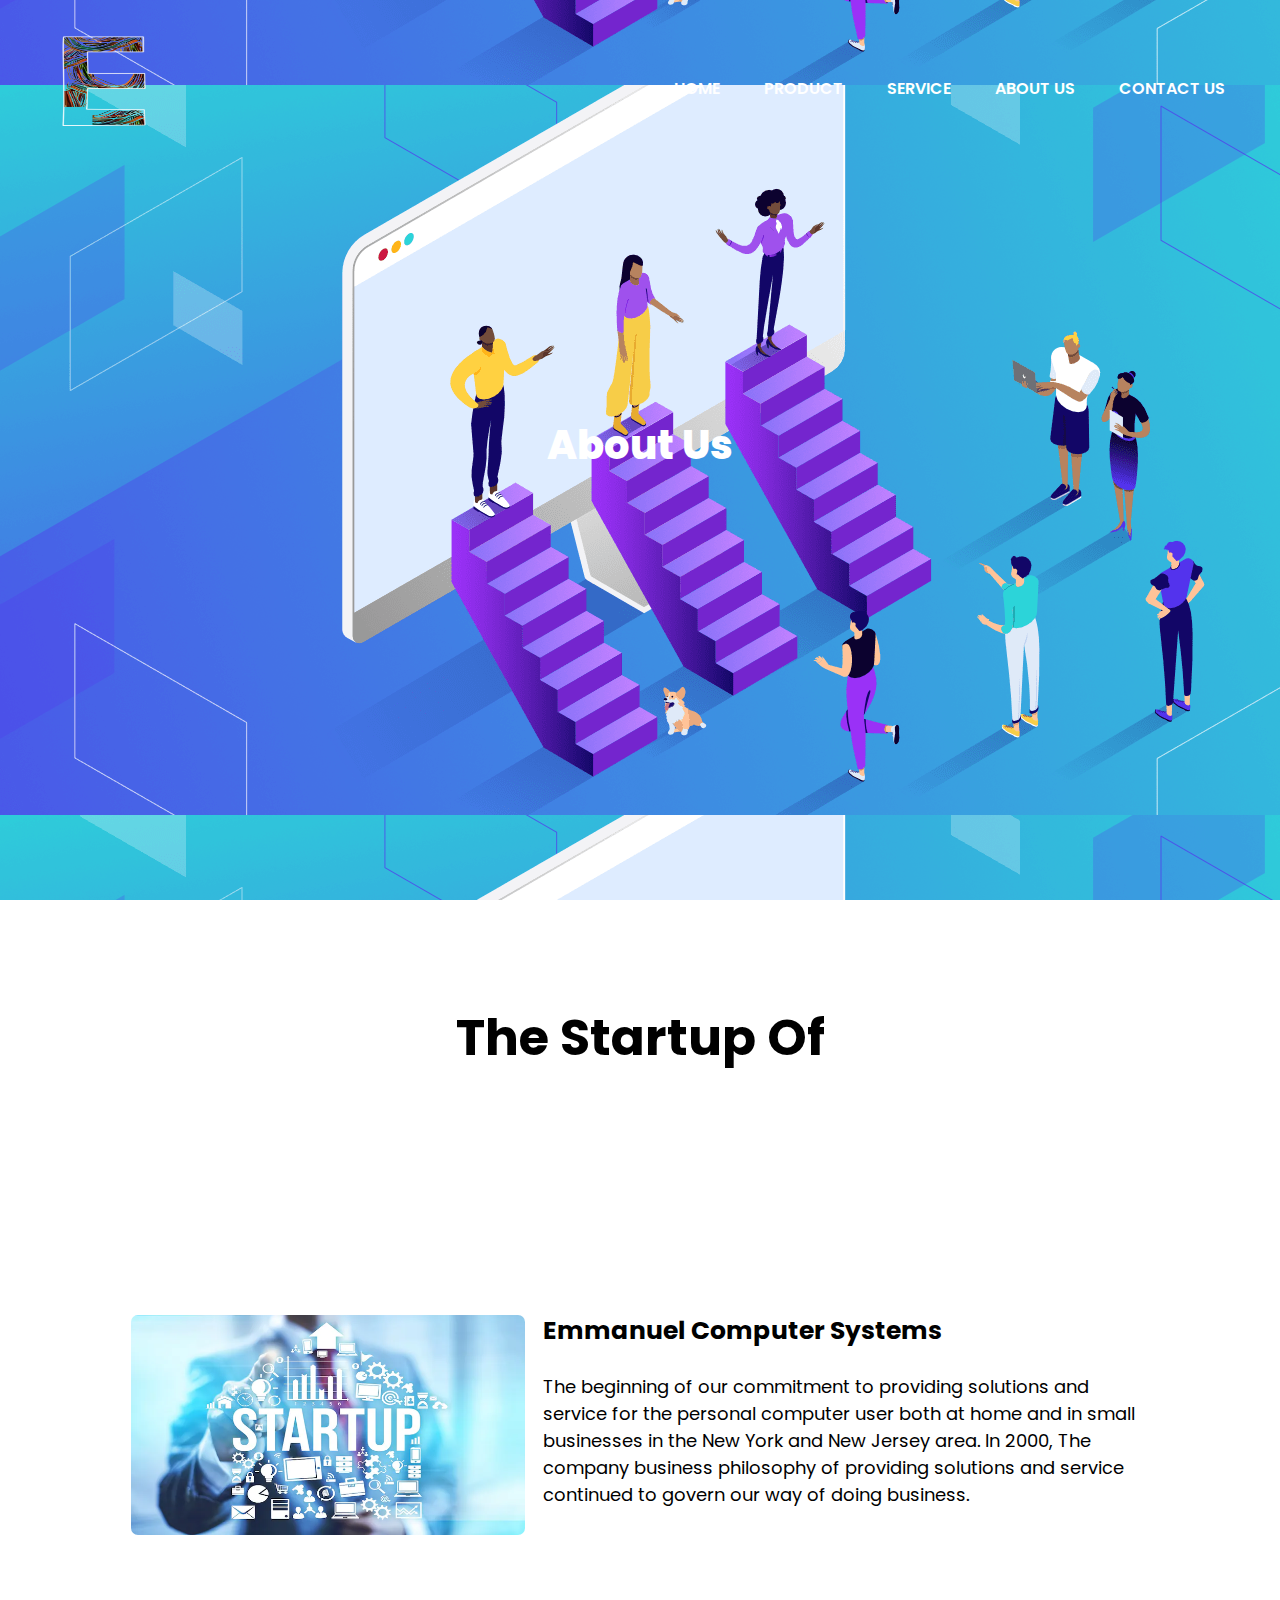
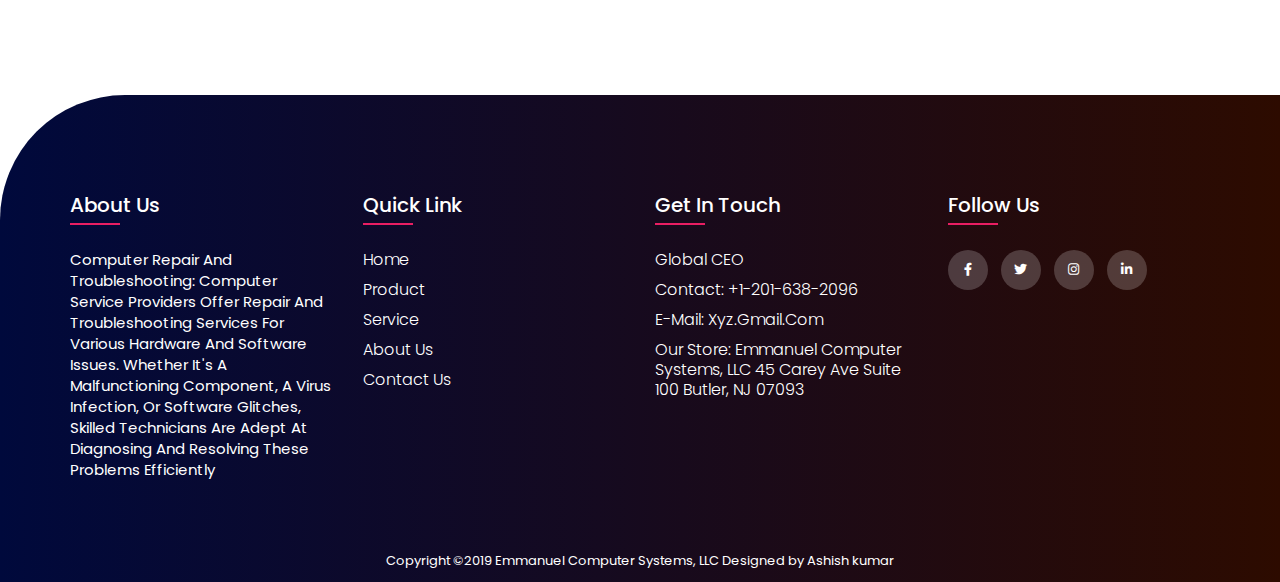
<file: About.html>
<!DOCTYPE html>
<html lang="en">
<head>
    <meta charset="UTF-8">
    <title>Emmanuel Pc</title>
    <link rel="stylesheet" href="About.css">
    <link rel="stylesheet" href="css/style.css">
    <link rel="preconnect" href="https://fonts.googleapis.com">
<link rel="preconnect" href="https://fonts.gstatic.com" crossorigin>
<link rel="stylesheet" type="text/css" href="https://cdnjs.cloudflare.com/ajax/libs/font-awesome/5.15.1/css/all.min.css">
<link href="https://fonts.googleapis.com/css2?family=Kanit:wght@200;600&display=swap" rel="stylesheet">
<link rel="stylesheet" href="https://cdnjs.cloudflare.com/ajax/libs/font-awesome/6.4.0/css/all.min.css" integrity="sha512-iecdLmaskl7CVkqkXNQ/ZH/XLlvWZOJyj7Yy7tcenmpD1ypASozpmT/E0iPtmFIB46ZmdtAc9eNBvH0H/ZpiBw==" crossorigin="anonymous" referrerpolicy="no-referrer" />
</head>
<body>
  <div class="banner">
   <div class="con2">
       <div class="navbar">
       <div class="logo">
           <img src="img/logo%20copy.png">  
       </div>
       <nav>
           <ul>
               <li><a href="index.html">HOME</a></li>
               <li><a href="product.html">PRODUCT</a></li>
               <li><a href="service.html">SERVICE</a></li>
               <li><a href="About.html">ABOUT US</a></li>
               <li><a href="contact.html">CONTACT US</a></li>
           </ul>
       </nav>
   </div>
   </div>
   </div>  
   <div class="content">
       <h1>About Us</h1>
       <div>
           
       </div>
   </div>
    
<!------------------ about us ---------------->
 <div class="titel">
     <h3>The Startup Of</h3>
 </div>
 <body1>
  <div class="wallpaper">
   <img src="img/add.jpg" class="png">
    <div class="textbox">
        <h5>Emmanuel Computer Systems</h5>
        <br>
        <p3>The beginning of our commitment to providing solutions and service for the personal computer user both at home and in small businesses in the New York and New Jersey area. In 2000, The company business philosophy of providing solutions and service continued to govern our way of doing business. </p3>
    </div>
</div>
</body1> 
<!---------------------- footer ---------------------->
 <footer class="footer">
  	 <div class="container">
  	 	<div class="row1">
  	 		<div class="footer-col">
  	 			<h4>About Us</h4>
  	 			<p4>Computer Repair and Troubleshooting: Computer service providers offer repair and troubleshooting services for various hardware and software issues. Whether it's a malfunctioning component, a virus infection, or software glitches, skilled technicians are adept at diagnosing and resolving these problems efficiently</p4>
  	 		</div>
  	 		<div class="footer-col">
  	 			<h4>Quick Link</h4>
  	 			<ul>
  	 				<li><a href="index.html">Home</a></li>
  	 				<li><a href="02143.html">Product</a></li>
                    <li><a href="#">Service</a></li>
                    <li><a href="#">About Us</a></li>
  	 				<li><a href="#">Contact Us</a></li>
  	 			</ul>
  	 		</div>
  	 		<div class="footer-col">
  	 			<h4>Get in Touch</h4>
  	 			<ul>
  	 				<li><a href="#">Global CEO</a></li>
  	 				<li><a href="#">Contact: +1-201-638-2096</a></li>
  	 				<li><a href="#">E-mail: xyz.gmail.com</a></li>
  	 				<li><a href="#">Our Store: Emmanuel Computer Systems, LLC 45 Carey Ave suite 100 Butler, NJ 07093</a></li>
  	 			</ul>
  	 		</div>
  	 		<div class="footer-col">
  	 			<h4>follow us</h4>
  	 			<div class="social-links">
  	 				<a href="#"><i class="fab fa-facebook-f"></i></a>
  	 				<a href="#"><i class="fab fa-twitter"></i></a>
  	 				<a href="#"><i class="fab fa-instagram"></i></a>
  	 				<a href="#"><i class="fab fa-linkedin-in"></i></a>
  	 			</div>
  	 		</div>
  	 	</div>
  	 </div>
  	  <br>
        <br>
        <br>
  	   <div class="footerbottom">
        <p2> Copyright &copy;2019 Emmanuel Computer Systems, LLC   Designed by <span class="designer">Ashish kumar</span></p2>
</div>
  </footer>
</body>
</html>
</file>
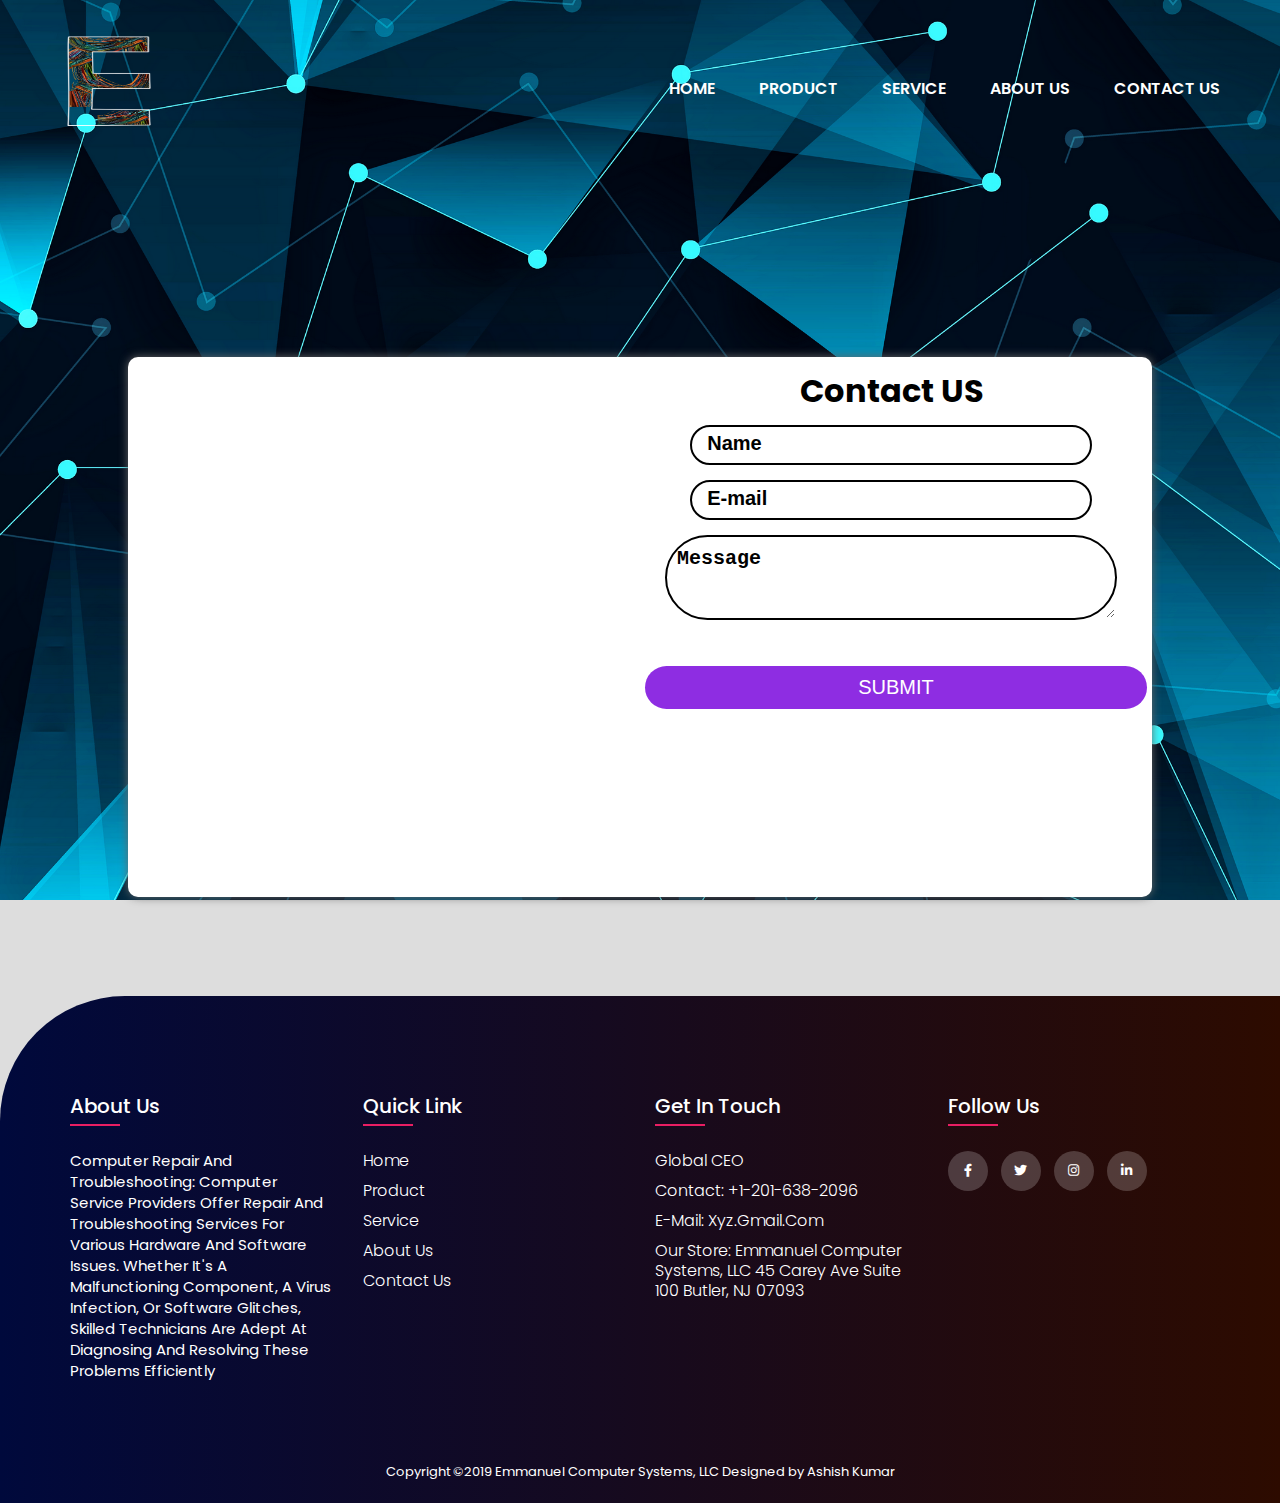
<file: contact.html>
<!DOCTYPE html>
<html lang="en">
<head>
    <meta charset="UTF-8">
    <title>Emmanuel Pc</title>
    <link rel="stylesheet" href="contact.css">
    <link rel="stylesheet" href="css/style.css">
    <link rel="preconnect" href="https://fonts.googleapis.com">
<link rel="preconnect" href="https://fonts.gstatic.com" crossorigin>
<link rel="stylesheet" type="text/css" href="https://cdnjs.cloudflare.com/ajax/libs/font-awesome/5.15.1/css/all.min.css">
<link href="https://fonts.googleapis.com/css2?family=Kanit:wght@200;600&display=swap" rel="stylesheet">
<link rel="stylesheet" href="https://cdnjs.cloudflare.com/ajax/libs/font-awesome/6.4.0/css/all.min.css" integrity="sha512-iecdLmaskl7CVkqkXNQ/ZH/XLlvWZOJyj7Yy7tcenmpD1ypASozpmT/E0iPtmFIB46ZmdtAc9eNBvH0H/ZpiBw==" crossorigin="anonymous" referrerpolicy="no-referrer" />
</head>
<body>
  <div class="banner">
   <div class="con2">
       <div class="navbar">
       <div class="logo">
           <img src="img/logo%20copy.png">  
       </div>
       <nav>
           <ul>
               <li><a href="index.html">HOME</a></li>
               <li><a href="product.html">PRODUCT</a></li>
               <li><a href="service.html">SERVICE</a></li>
               <li><a href="About.html">About Us</a></li>
               <li><a href="contact.html">CONTACT US</a></li>
           </ul>
       </nav>
   </div>
   </div>
      <div class="bander">
    <div class="content-in">
      <div class="contact-map"><iframe src="https://www.google.com/maps/embed?pb=!1m18!1m12!1m3!1d192716.62573030364!2d-74.47714868359381!3d40.99905510000002!2m3!1f0!2f0!3f0!3m2!1i1024!2i768!4f13.1!3m3!1m2!1s0x89c304ca5cb00001%3A0x191deebb9aa96845!2sEmmanuel%20Computer%20Systems!5e0!3m2!1sen!2sin!4v1691400256769!5m2!1sen!2sin" width="100%" height="100%" style="border:0;" allowfullscreen="" loading="lazy" referrerpolicy="no-referrer-when-downgrade"></iframe></div>
      <div class="contact-from">
        <h1>Contact US</h1>
         <form>
             <input type="text" placeholder="Name" class="contact-from-txt">
             <br>
             <input type="text" placeholder="E-mail" class="contact-from-txt">
             <br>
             <textarea placeholder="Message" class="contact-from-textarea"></textarea>
             <br>
             <br>
             <button type="Product">Submit</button>
         </form>
      </div>
       </div>
       </div>
   </div>
   <!---------------------- footer ---------------------->
   <br>
   <br>
   <br>
   <br>
 <footer class="footer">
  	 <div class="container">
  	 	<div class="row1">
  	 		<div class="footer-col">
  	 			<h4>About Us</h4>
  	 			<p4>Computer Repair and Troubleshooting: Computer service providers offer repair and troubleshooting services for various hardware and software issues. Whether it's a malfunctioning component, a virus infection, or software glitches, skilled technicians are adept at diagnosing and resolving these problems efficiently</p4>
  	 		</div>
  	 		<div class="footer-col">
  	 			<h4>Quick Link</h4>
  	 			<ul>
  	 				<li><a href="index.html">Home</a></li>
  	 				<li><a href="product.html">Product</a></li>
  	 				<li><a href="service.html">Service</a></li>
  	 				<li><a href="About.html">About Us</a></li>
  	 				<li><a href="contact.html">Contact Us</a></li>
  	 			</ul>
  	 		</div>
  	 		<div class="footer-col">
  	 			<h4>Get in Touch</h4>
  	 			<ul>
  	 				<li><a href="#">Global CEO</a></li>
  	 				<li><a href="#">Contact: +1-201-638-2096</a></li>
  	 				<li><a href="#">E-mail: xyz.gmail.com</a></li>
  	 				<li><a href="#">Our Store: Emmanuel Computer Systems, LLC 45 Carey Ave suite 100 Butler, NJ 07093</a></li>
  	 			</ul>
  	 		</div>
  	 		<div class="footer-col">
  	 			<h4>follow us</h4>
  	 			<div class="social-links">
  	 				<a href="#"><i class="fab fa-facebook-f"></i></a>
  	 				<a href="#"><i class="fab fa-twitter"></i></a>
  	 				<a href="#"><i class="fab fa-instagram"></i></a>
  	 				<a href="#"><i class="fab fa-linkedin-in"></i></a>
  	 			</div>
  	 		</div>
  	 	</div>
  	 </div>
  	  <br>
        <br>
        <br>
  	   <div class="footerbottom">
        <p2> Copyright &copy;2019 Emmanuel Computer Systems, LLC   Designed by <span class="designer">Ashish Kumar</span></p2>
</div>
  </footer>

</body>
</html>
</file>
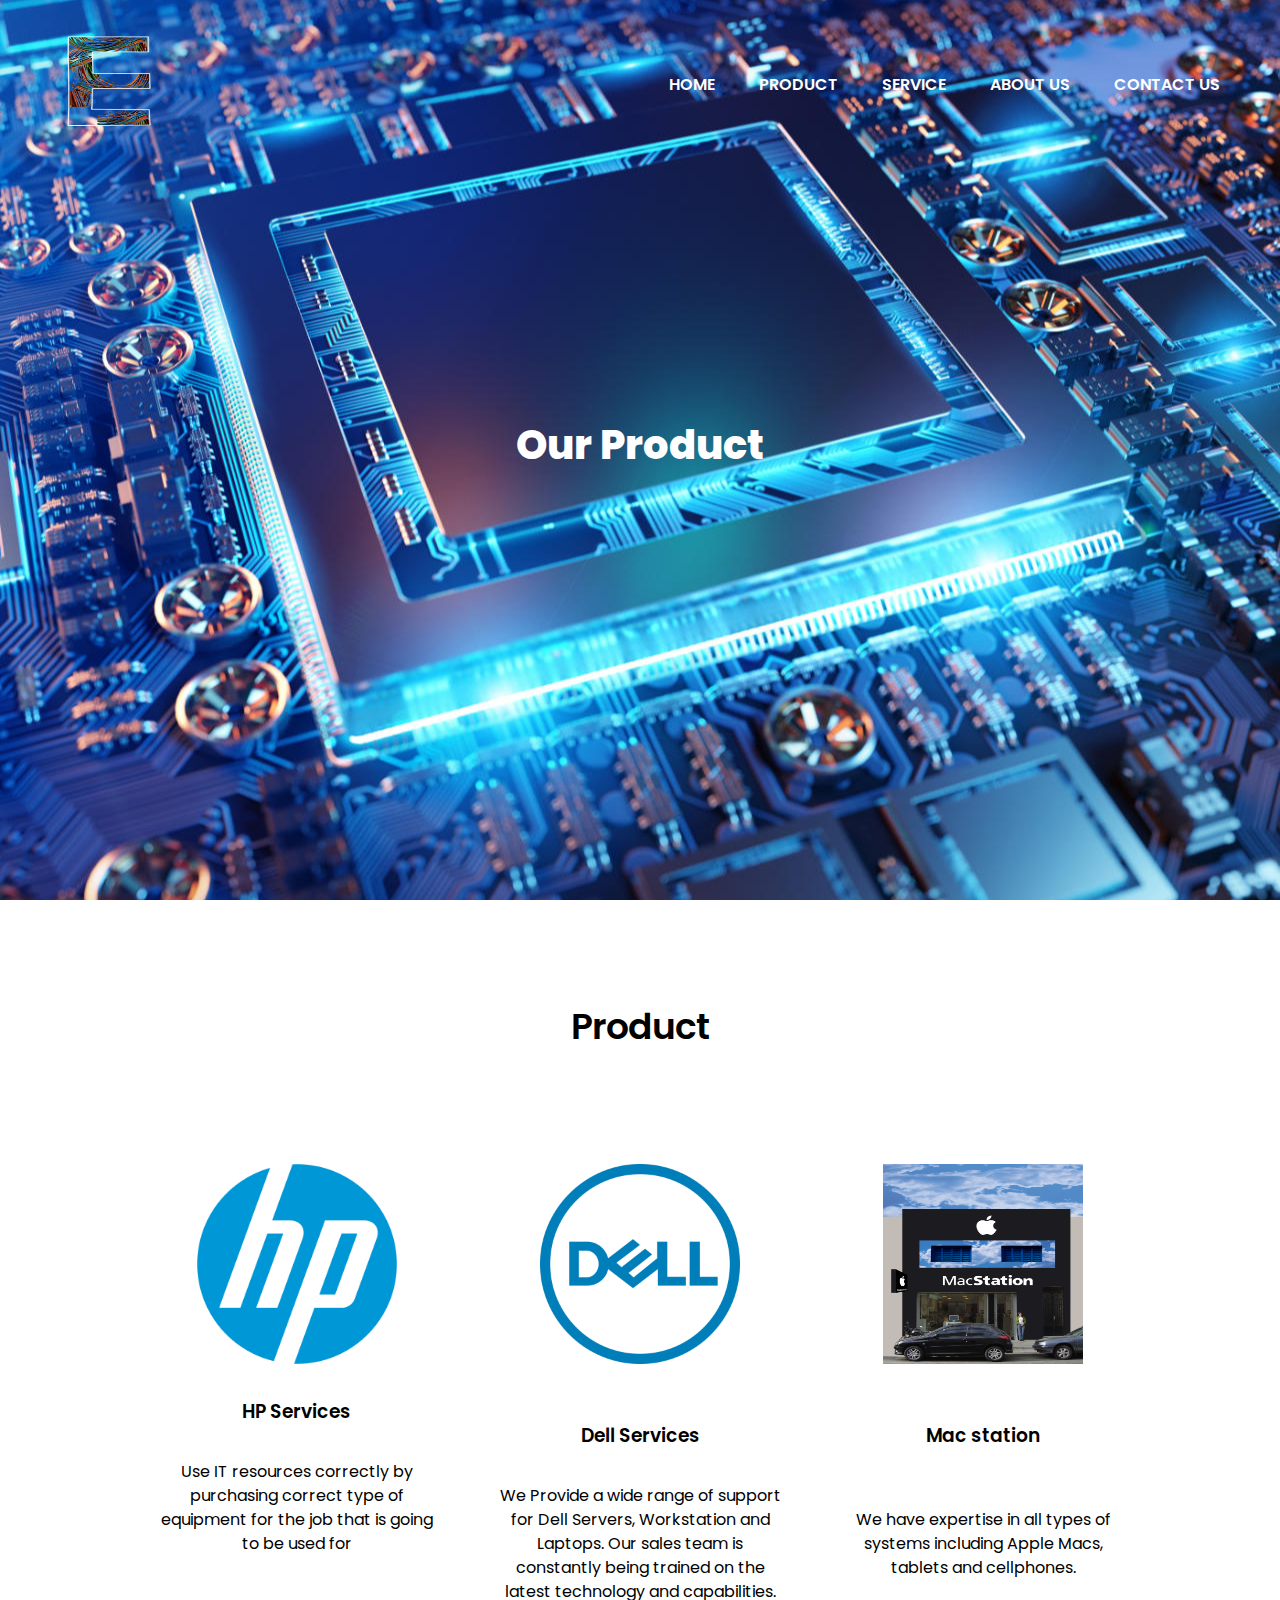
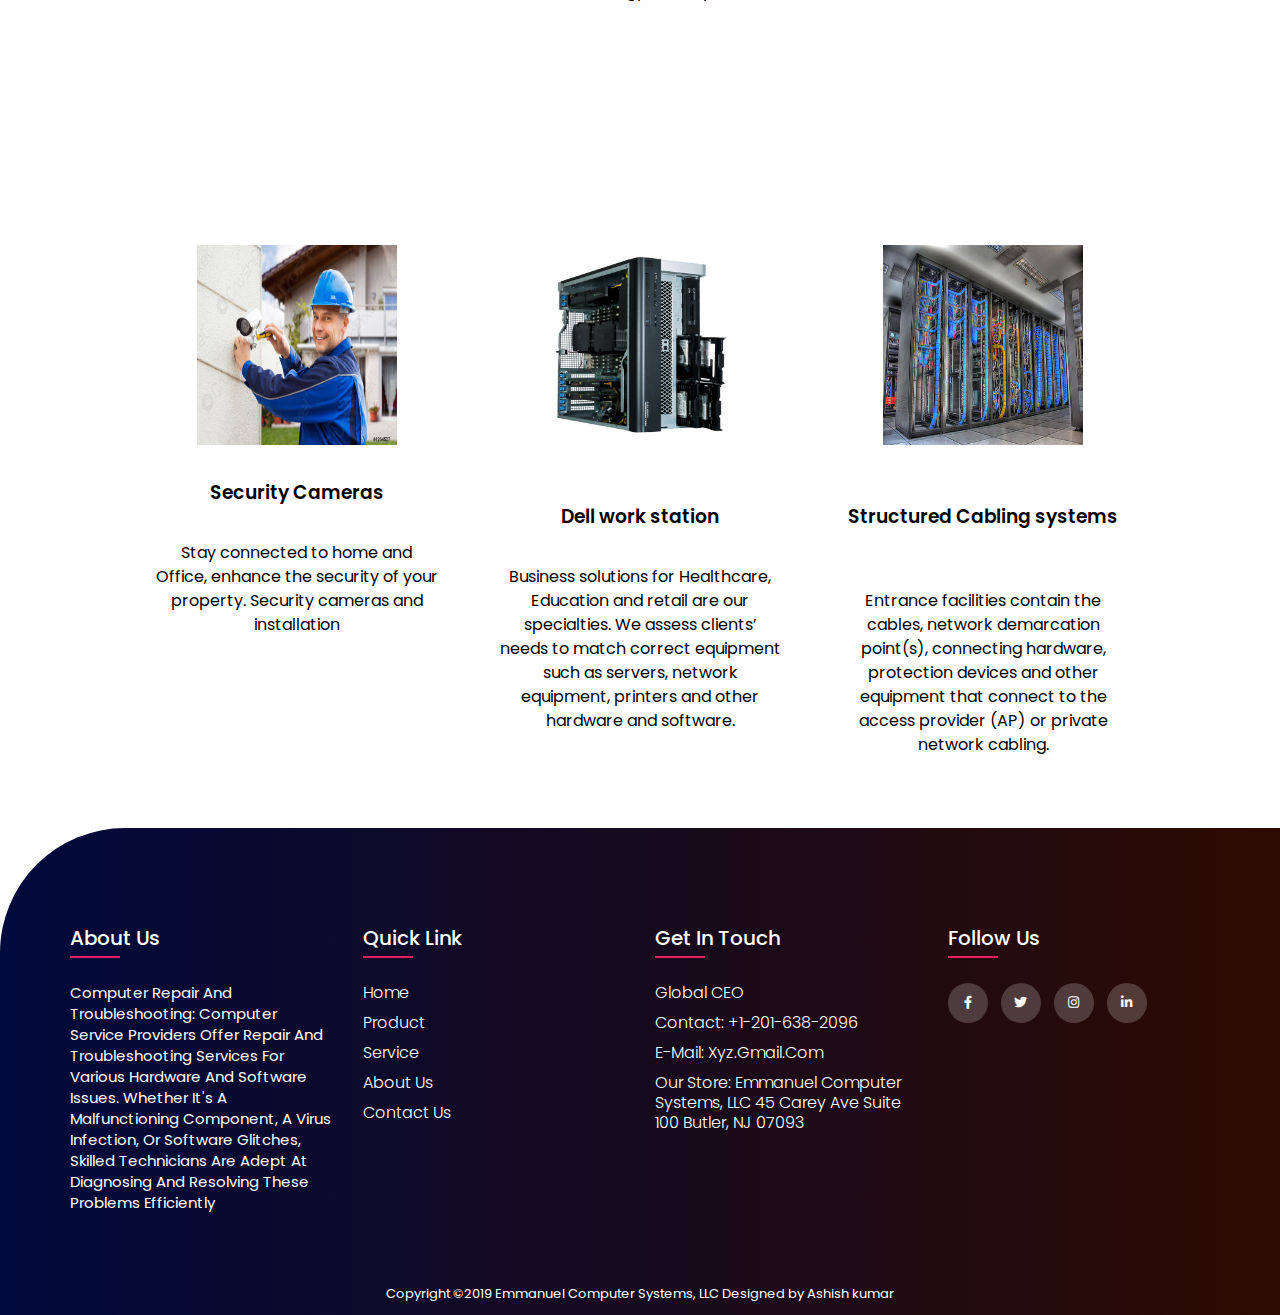
<file: product.html>
<!DOCTYPE html>
<html lang="en">
<head>
    <meta charset="UTF-8">
    <title>Emmanuel Pc</title>
    <link rel="stylesheet" href="product.css">
    <link rel="stylesheet" href="css/style.css">
    <link rel="preconnect" href="https://fonts.googleapis.com">
<link rel="preconnect" href="https://fonts.gstatic.com" crossorigin>
<link rel="stylesheet" type="text/css" href="https://cdnjs.cloudflare.com/ajax/libs/font-awesome/5.15.1/css/all.min.css">
<link href="https://fonts.googleapis.com/css2?family=Kanit:wght@200;600&display=swap" rel="stylesheet">
<link rel="stylesheet" href="https://cdnjs.cloudflare.com/ajax/libs/font-awesome/6.4.0/css/all.min.css" integrity="sha512-iecdLmaskl7CVkqkXNQ/ZH/XLlvWZOJyj7Yy7tcenmpD1ypASozpmT/E0iPtmFIB46ZmdtAc9eNBvH0H/ZpiBw==" crossorigin="anonymous" referrerpolicy="no-referrer" />
</head>
<body>
  <div class="banner">
   <div class="con2">
       <div class="navbar">
       <div class="logo">
           <img src="img/logo%20copy.png">  
       </div>
       <nav>
           <ul>
               <li><a href="index.html">HOME</a></li>
               <li><a href="product.html">PRODUCT</a></li>
               <li><a href="service.html">SERVICE</a></li>
               <li><a href="About.html">About Us</a></li>
               <li><a href="contact.html">CONTACT US</a></li>
           </ul>
       </nav>
   </div>
   </div>
   </div>  
   <div class="content">
       <h1>Our Product</h1>
       <div>
           
       </div>
   </div>
<!---------------------- product --------------------->
<section class="Games">
   <h1>Product</h1>
   <br>
      <div class="row">
       <div class="Games-col">
          <img src="img/asd.png" alt="">
          <br>
           <h3>HP Services</h3>
           <br>
           <p3>Use IT resources correctly by purchasing correct type of equipment for the job that is going to be used for</p3>
       </div>
       
       <div class="Games-col">
           <img src="img/fdfdf.png" alt="">
           <br>
           <br>
            <h3>Dell Services</h3>
            <br>
           <p3>We Provide a wide range of support for Dell Servers, Workstation and Laptops.  Our sales team is constantly being trained on the latest technology and capabilities.</p3>
       </div>
       
       <div class="Games-col">
           <img src="img/Mac%20ststion.png" alt="">
           <br>
           <br>
           <h3>Mac station</h3>
           <br>
           <br>
           <p3>We have expertise in all types of systems including Apple Macs, tablets and cellphones.</p3>
       </div>
       
   </div>
   
<!--------------- sec ------------->
 </section>
 <section class="se">
   <h1></h1>
   <br>
      <div class="haui">
       <div class="Games-col">
          <img src="img/cctv%20camera.jpg" alt="">
          <br>
           <h3>Security Cameras</h3>
           <br>
           <p3>Stay connected to home and Office, enhance the security of your property. Security cameras and installation</p3>
       </div>
       
       <div class="Games-col">
           <img src="img/dell%20work%20station.png" alt="">
           <br>
           <br>
            <h3>Dell work station</h3>
            <br>
           <p3>Business solutions for Healthcare, Education and retail are our specialties.  We assess clients’ needs to match correct equipment such as servers, network equipment, printers and other hardware and software.</p3>
       </div>
       
       <div class="Games-col">
           <img src="img/54.jpg" alt="">
           <br>
           <br>
           <h3>Structured Cabling systems</h3>
           <br>
           <br>
           <p3>Entrance facilities contain the cables, network demarcation point(s), connecting hardware, protection devices and other equipment that connect to the access provider (AP) or private network cabling.</p3>
       </div>
       
   </div>
   
 </section>
<!---------------------- footer ---------------------->
 <footer class="footer">
  	 <div class="container">
  	 	<div class="row1">
  	 		<div class="footer-col">
  	 			<h4>About Us</h4>
  	 			<p4>Computer Repair and Troubleshooting: Computer service providers offer repair and troubleshooting services for various hardware and software issues. Whether it's a malfunctioning component, a virus infection, or software glitches, skilled technicians are adept at diagnosing and resolving these problems efficiently</p4>
  	 		</div>
  	 		<div class="footer-col">
  	 			<h4>Quick Link</h4>
  	 			<ul>
  	 				<li><a href="index.html">Home</a></li>
  	 				<li><a href="product.html">Product</a></li>
  	 				<li><a href="service.html">Service</a></li>
  	 				<li><a href="About.html">About Us</a></li>
  	 				<li><a href="contact.html">Contact Us</a></li>
  	 			</ul>
  	 		</div>
  	 		<div class="footer-col">
  	 			<h4>Get in Touch</h4>
  	 			<ul>
  	 				<li><a href="#">Global CEO</a></li>
  	 				<li><a href="#">Contact: +1-201-638-2096</a></li>
  	 				<li><a href="#">E-mail: xyz.gmail.com</a></li>
  	 				<li><a href="#">Our Store: Emmanuel Computer Systems, LLC 45 Carey Ave suite 100 Butler, NJ 07093</a></li>
  	 			</ul>
  	 		</div>
  	 		<div class="footer-col">
  	 			<h4>follow us</h4>
  	 			<div class="social-links">
  	 				<a href="#"><i class="fab fa-facebook-f"></i></a>
  	 				<a href="#"><i class="fab fa-twitter"></i></a>
  	 				<a href="#"><i class="fab fa-instagram"></i></a>
  	 				<a href="#"><i class="fab fa-linkedin-in"></i></a>
  	 			</div>
  	 		</div>
  	 	</div>
  	 </div>
  	  <br>
        <br>
        <br>
  	   <div class="footerbottom">
        <p2> Copyright &copy;2019 Emmanuel Computer Systems, LLC   Designed by <span class="designer">Ashish kumar</span></p2>
</div>
  </footer>
</body>
</html>
</file>
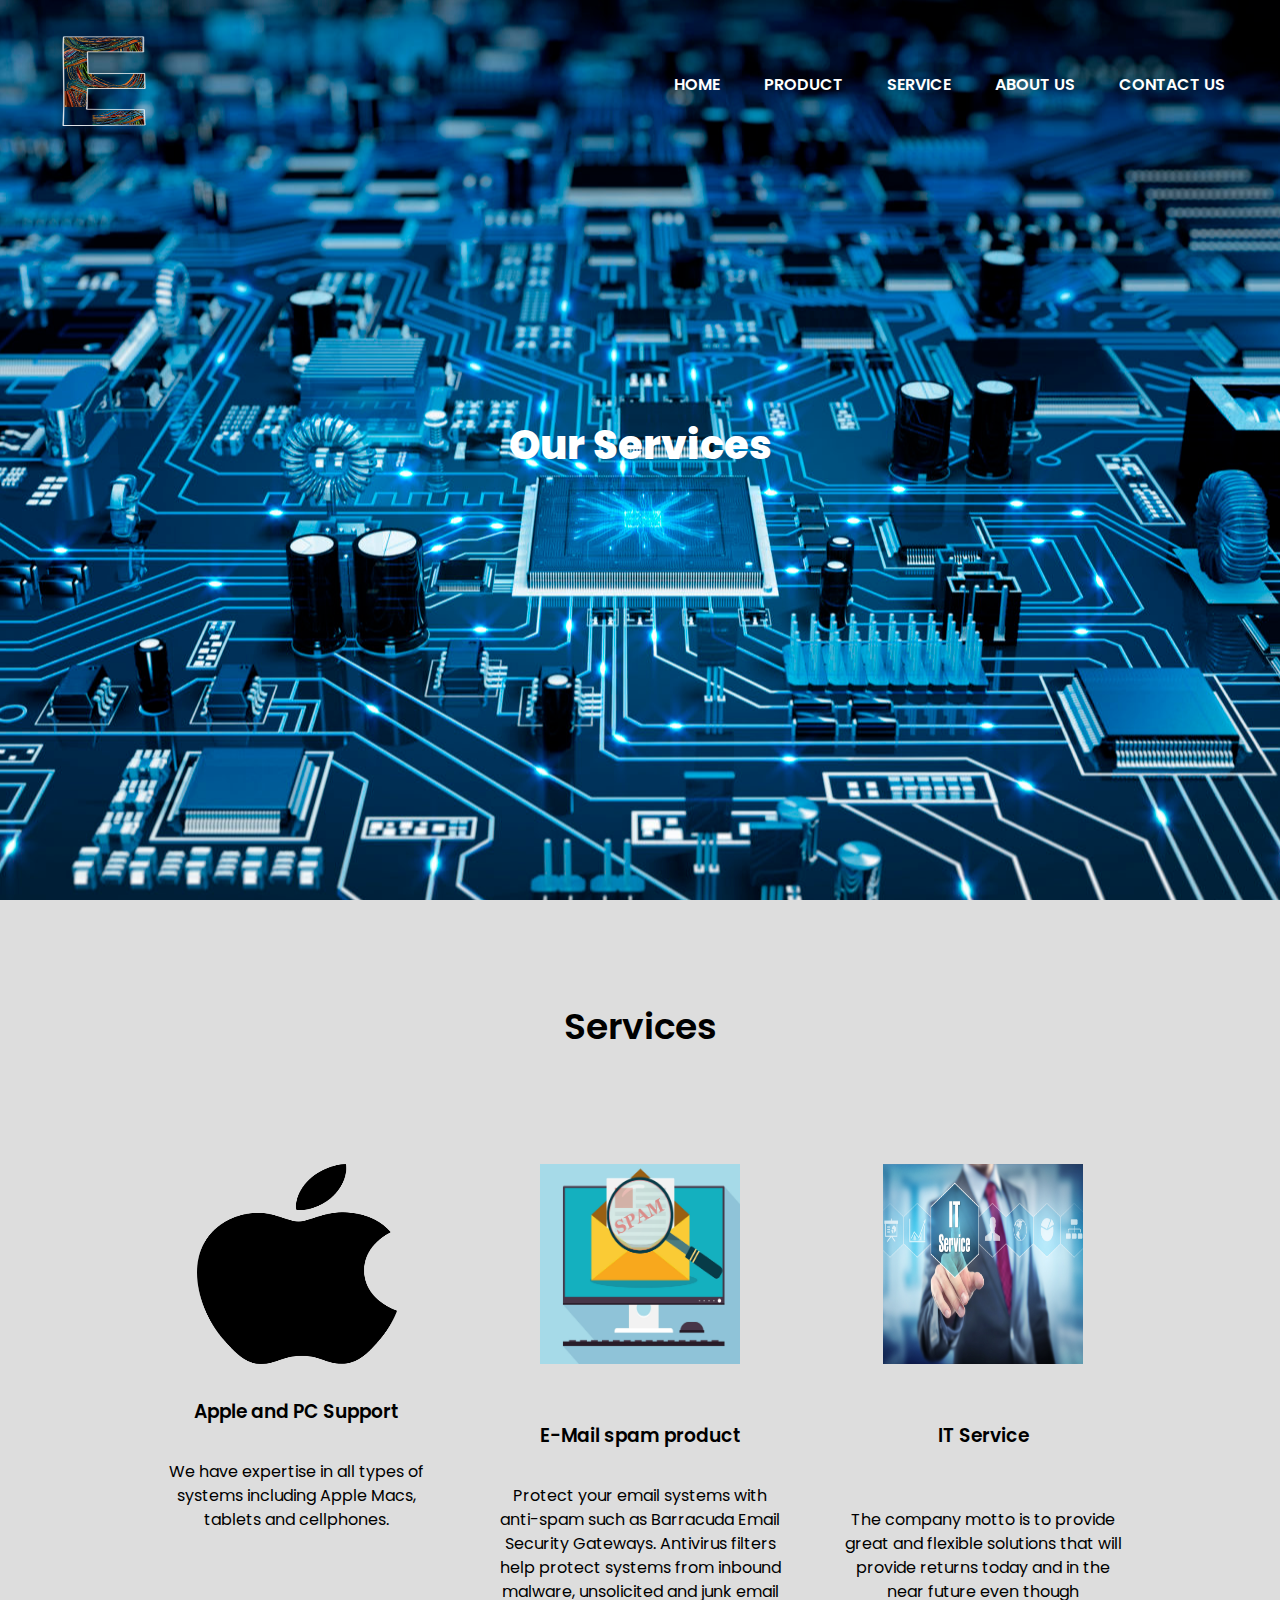
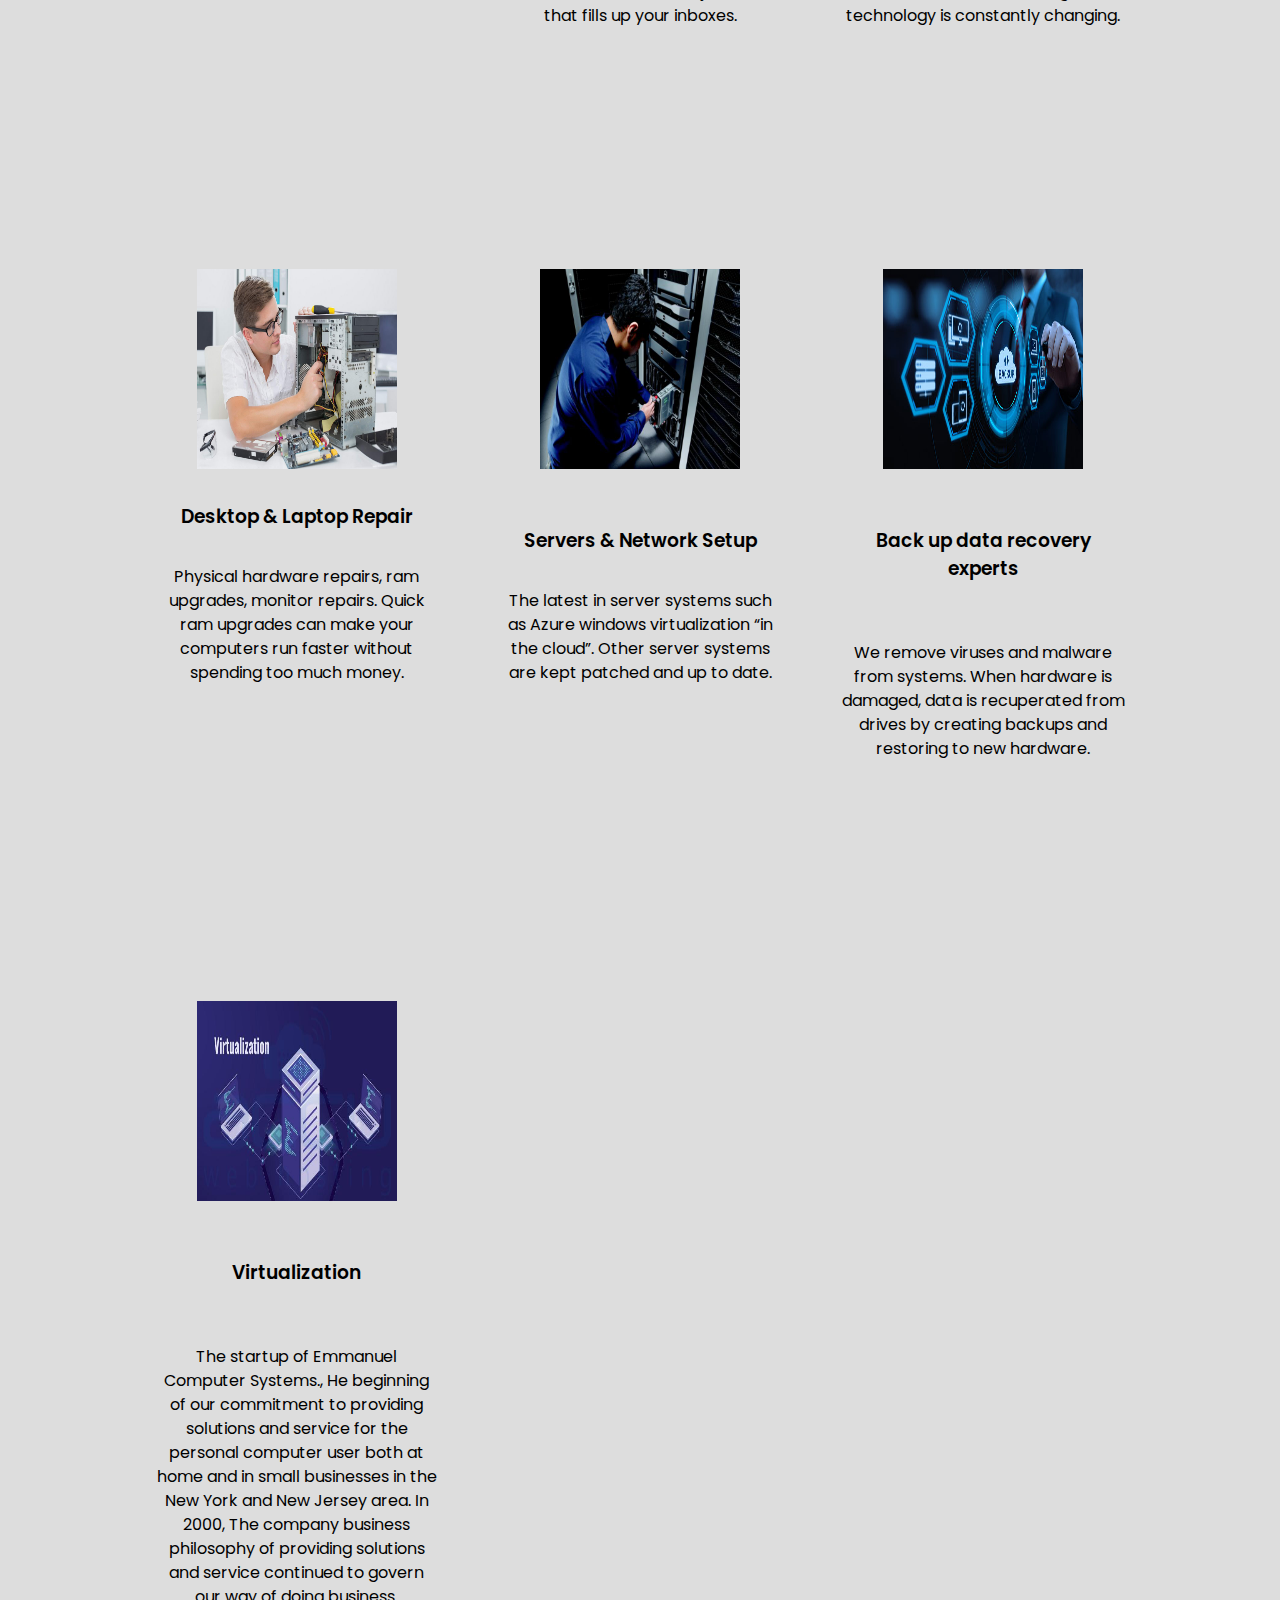
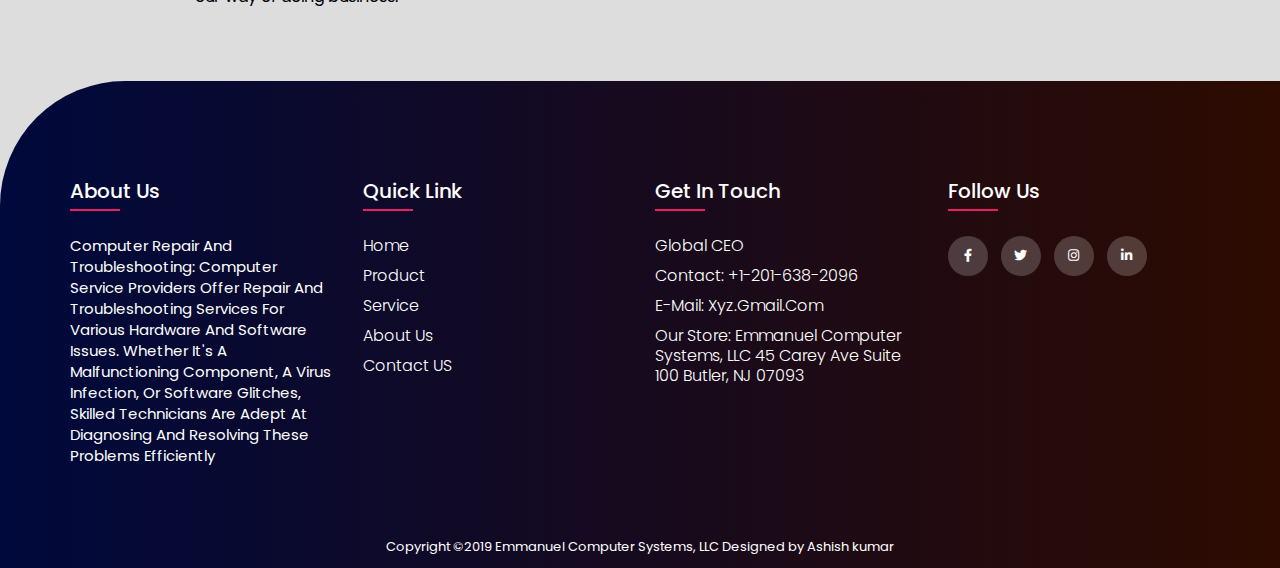
<file: service.html>
<!DOCTYPE html>
<html lang="en">
<head>
    <meta charset="UTF-8">
    <title>Emmanuel Pc</title>
    <link rel="stylesheet" href="service.css">
    <link rel="stylesheet" href="css/style.css">
    <link rel="preconnect" href="https://fonts.googleapis.com">
<link rel="preconnect" href="https://fonts.gstatic.com" crossorigin>
<link rel="stylesheet" type="text/css" href="https://cdnjs.cloudflare.com/ajax/libs/font-awesome/5.15.1/css/all.min.css">
<link href="https://fonts.googleapis.com/css2?family=Kanit:wght@200;600&display=swap" rel="stylesheet">
<link rel="stylesheet" href="https://cdnjs.cloudflare.com/ajax/libs/font-awesome/6.4.0/css/all.min.css" integrity="sha512-iecdLmaskl7CVkqkXNQ/ZH/XLlvWZOJyj7Yy7tcenmpD1ypASozpmT/E0iPtmFIB46ZmdtAc9eNBvH0H/ZpiBw==" crossorigin="anonymous" referrerpolicy="no-referrer" />
</head>
<body>
  <div class="banner">
   <div class="con2">
       <div class="navbar">
       <div class="logo">
           <img src="img/logo%20copy.png">  
       </div>
       <nav>
           <ul>
               <li><a href="index.html">HOME</a></li>
               <li><a href="product.html">PRODUCT</a></li>
               <li><a href="service.html">SERVICE</a></li>
               <li><a href="About.html">ABOUT US</a></li>
               <li><a href="contact.html">CONTACT US</a></li>
           </ul>
       </nav>
   </div>
   </div>
   </div>  
   <div class="content">
       <h1>Our Services</h1>
       <div>
           
       </div>
   </div>
<!---------------------- product --------------------->
<section class="Games">
   <h1>Services</h1>
   <br>
      <div class="row">
       <div class="Games-col">
          <img src="img/adadasdasdasdadasd.png" alt="">
          <br>
           <h3>Apple and PC Support</h3>
           <br>
           <p3>We have expertise in all types of systems including Apple Macs, tablets and cellphones.</p3>
       </div>
       
       <div class="Games-col">
           <img src="img/mailspam.png" alt="">
           <br>
           <br>
            <h3>E-Mail spam product</h3>
            <br>
           <p3>Protect your email systems with anti-spam such as Barracuda Email Security Gateways.  Antivirus filters help protect systems from inbound malware, unsolicited and junk email that fills up your inboxes.</p3>
       </div>
       
       <div class="Games-col">
           <img src="img/its.jpg" alt="">
           <br>
           <br>
           <h3>IT Service</h3>
           <br>
           <br>
           <p3>The company motto is to provide great and flexible solutions that will provide returns today and in the near future even though technology is constantly changing.</p3>
       </div>
       
   </div>
   
<!--------------- sec ------------->
 </section>
 <section class="se">
   <h1></h1>
   <br>
      <div class="haui">
       <div class="Games-col">
          <img src="img/asdaa12.jpg" alt="">
          <br>
           <h3>Desktop & Laptop Repair</h3>
           <br>
           <p3>Physical hardware repairs, ram upgrades, monitor repairs.  Quick ram upgrades can make your computers run faster without spending too much money.</p3>
       </div>
       
       <div class="Games-col">
           <img src="img/Dell.jpg" alt="">
           <br>
           <br>
            <h3>Servers & Network Setup</h3>
            <br>
           <p3>The latest in server systems such as Azure windows virtualization “in the cloud”.  Other server systems are kept patched and up to date.</p3>
       </div>
       
       <div class="Games-col">
           <img src="img/Backup-and-disaster-recovery-image.jpg" alt="">
           <br>
           <br>
           <h3>Back up data recovery experts</h3>
           <br>
           <br>
           <p3>We remove viruses and malware from systems.  When hardware is damaged, data is recuperated from drives by creating backups and restoring to new hardware.</p3>
       </div>
   </div>
   
 </section>

 <section class="sce">
   <h1></h1>
   <br>
      <div class="hauia">
       <div class="Games-cole">
       <img src="img/vir.jpg" alt="">
           <br>
           <br>
           <h3>Virtualization</h3>
           <br>
           <br>
           <p3>The startup of Emmanuel Computer Systems., He beginning of our commitment to providing solutions and service for the personal computer user both at home and in small businesses in the New York and New Jersey area. In 2000, The company business philosophy of providing solutions and service continued to govern our way of doing business.</p3>
       </div>
     </div>
    </section>
    
<!---------------------- footer ---------------------->
 <footer class="footer">
  	 <div class="container">
  	 	<div class="row1">
  	 		<div class="footer-col">
  	 			<h4>About Us</h4>
  	 			<p4>Computer Repair and Troubleshooting: Computer service providers offer repair and troubleshooting services for various hardware and software issues. Whether it's a malfunctioning component, a virus infection, or software glitches, skilled technicians are adept at diagnosing and resolving these problems efficiently</p4>
  	 		</div>
  	 		<div class="footer-col">
  	 			<h4>Quick Link</h4>
  	 			<ul>
  	 				<li><a href="index.html">Home</a></li>
  	 				<li><a href="product.html">Product</a></li>
  	 				<li><a href="service.html">Service</a></li>
  	 				<li><a href="About.html">About Us</a></li>
  	 				<li><a href="contact.html">Contact US</a></li>
  	 			</ul>
  	 		</div>
  	 		<div class="footer-col">
  	 			<h4>Get in Touch</h4>
  	 			<ul>
  	 				<li><a href="#">Global CEO</a></li>
  	 				<li><a href="#">Contact: +1-201-638-2096</a></li>
  	 				<li><a href="#">E-mail: xyz.gmail.com</a></li>
  	 				<li><a href="#">Our Store: Emmanuel Computer Systems, LLC 45 Carey Ave suite 100 Butler, NJ 07093</a></li>
  	 			</ul>
  	 		</div>
  	 		<div class="footer-col">
  	 			<h4>follow us</h4>
  	 			<div class="social-links">
  	 				<a href="#"><i class="fab fa-facebook-f"></i></a>
  	 				<a href="#"><i class="fab fa-twitter"></i></a>
  	 				<a href="#"><i class="fab fa-instagram"></i></a>
  	 				<a href="#"><i class="fab fa-linkedin-in"></i></a>
  	 			</div>
  	 		</div>
  	 	</div>
  	 </div>
  	  <br>
        <br>
        <br>
  	   <div class="footerbottom">
        <p2> Copyright &copy;2019 Emmanuel Computer Systems, LLC   Designed by <span class="designer">Ashish kumar</span></p2>
</div>
  </footer>
</body>
</html>
</file>
<file: About.css>
font-family: 'Kanit', sans-serif;

*{
    margin: 0;
    padding: 0;
    box-sizing: border-box;
}
body1{
    display: flex;
    justify-content: center;
    align-items: center;
    min-height: 60vh;
    background: ;
}
.banner{
    width: 100%;
    height: 100vh;
    background-image: url(img/adu.png);
    background-position: center;
    background-size: center;
}
.navbar{
    display: flex;
    align-items: center;
    padding: 15px;
}
nav{
  flex: 1;
   text-align: right;
}
nav ul{
    display: inline-block;
}
nav ul li{
    display: inline-block;
}
nav ul li a{
    text-decoration: none;
    text-transform: uppercase;
    color: white;
    font-weight: 600;
    padding: 20px;
}

li a:hover{
    background: white;
    transition: 0.5s;
}
.navbar a:hover{
    color: black;
}
.logo img{
    height: 140px;
    width: 150px;
    
}
.con2{
    max-width: 2000px;
    margin: auto;
    padding-left: 20px;
    padding-right: 20px;
}

.content{
    width: 100%;
    position: absolute;
    color: white;
    top: 45%;
    transform: translateY(-50%);
    text-align: center;
}
.content h1{
    margin-top: 80px;
    font-size: 40px;
    font-weight: 800;
}
Button{
    width: 200px;
    padding: 15px;
    margin: 20px 5px;
    text-align: center;
    border-radius: 25px;
    color: black;
    border: 2px;
    font-size: 20px;
    cursor: pointer;
    font-weight: 600;
}
Button:hover{
    background: skyblue;
    transition: 0.9;
}
Button:hover{
    color: white;
}
Product:hover{
    background: skyblue;
    transition: 0.9;
}
Product:hover{
    color: white;
    
}
.banner video{
    position: absolute;
    right: 0;
    bottom: 0;
    z-index: -1;
}
@media(min-aspect-ratio: 16/9){
    .banner video{
        width: 100%;
        height: auto;
    }
}
.header.row{
    margin-top: 50px;
}
/*-------- about us --------*/
.png{
    max-width: 400px;
    float: left;
    border: 3px solid white;
    border-radius: 10px;
    margin-right: 15px;
}
.titel h3{
    font-size: 50px;
    text-align: center;
    margin-top: 100px;
    margin-bottom: 80px;
}
.wallpaper{
    margin: 1px auto;
    width: 80%;
}
.textbox{
    color:black;
}
.textbox h5{
    font-size: 25px;
}
.textbox p3{
    font-size: 18px;
    text-align: center;
}
/*-------------- footer -------------*/
.footerbottom{
    background: ;
    padding: 10px;
    text-align: center;
}
.footerbottom p2{
    color: white;
}
</file>
<file: css/style.css>
@import url('https://fonts.googleapis.com/css2?family=Poppins:wght@300;400;500;600;700&display=swap');
body{
	line-height: 1.5;
	font-family: 'Poppins', sans-serif;
}
*{
	margin:0;
	padding:0;
	box-sizing: border-box;
}
.container{
	max-width: 1170px;
	margin:auto;
}
.row1{
	display: flex;
	flex-wrap: wrap;
}
ul{
	list-style: none;
}
.footer{
    width: 100%;
    position: absolute;
    background: linear-gradient(to right, #00093c, #2d0b00);
    color: #fff;
    padding: 100px 0 1px;
    border-top-left-radius: 125px;
    font-size: 13px;
    line-height: 20px;
}
.footer-col{
   width: 25%;
   padding: 0 15px;
}
.footer-col h4{
	font-size: 20px;
	color: #ffffff;
	text-transform: capitalize;
	margin-bottom: 35px;
	font-weight: 500;
	position: relative;
}
.footer-col p4{
	font-size: 15px;
	color: white;
	text-transform: capitalize;
	margin-bottom: 35px;
	;
	position: relative;
}
.footer-col h4::before{
	content: '';
	position: absolute;
	left:0;
	bottom: -10px;
	background-color: #e91e63;
	height: 2px;
	box-sizing: border-box;
	width: 50px;
}
.footer-col ul li:not(:last-child){
	margin-bottom: 10px;
}
.footer-col ul li a{
	font-size: 16px;
	text-transform: capitalize;
	color: black;
	text-decoration: none;
	font-weight: 300;
	color: white;
	display: block;
	transition: all 0.3s ease;
}
.footer-col ul li a:hover{
	color: black;
	padding-left: 8px;
}
.footer-col .social-links a{
	display: inline-block;
	height: 40px;
	width: 40px;
	background-color: rgba(255,255,255,0.2);
	margin:0 10px 10px 0;
	text-align: center;
	line-height: 40px;
	border-radius: 50%;
	color: #ffffff;
	transition: all 0.5s ease;
}
.footer-col .social-links a:hover{
	color: #24262b;
	background-color: #ffffff;
}

/*responsive*/
@media(max-width: 767px){
  .footer-col{
    width: 50%;
    margin-bottom: 30px;
}
}
@media(max-width: 574px){
  .footer-col{
    width: 100%;
}
</file>
<file: contact.css>
font-family: 'Kanit', sans-serif;

*{
    margin: 0;
    padding: 0;
    box-sizing: border-box;
}
body{
    background: #ddd;
}
.banner{
    width: 100%;
    height: 100vh;
    background-image: url(contact.png);
    background-position: center;
    background-size: center;
}
.navbar{
    display: flex;
    align-items: center;
    padding: 15px;
}
nav{
  flex: 1;
   text-align: right;
}
nav ul{
    display: inline-block;
}
nav ul li{
    display: inline-block;
}
nav ul li a{
    text-decoration: none;
    text-transform: uppercase;
    color: white;
    font-weight: 600;
    padding: 20px;
}

li a:hover{
    background: white;
    transition: 0.5s;
}
.navbar a:hover{
    color: black;
}
.logo img{
    height: 140px;
    width: 150px;
    
}
.con2{
    max-width: 2000px;
    margin: auto;
    padding-left: 25px;
    padding-right: 25px;
}

.bander{
     width: 100%;
    height: 100vh;
    display: grid;
    align-items: center;
}
.content-in{
    width: 80%;
    height: 60%;
    margin: auto;
    display: flex;
    flex-wrap: wrap;
    padding: 10px;
    border-radius: 10px;
    background: #fff;
    box-shadow: 0px 0px 10px 0px #666;
}
.contact-map{
    width: 100%;
    height: auto;
    flex: 50%;
}
.contact-map-iframe{
    width: 100%;
    height: 100%;
}
.contact-from{
    width: 100%;
    height:20px;
    flex: 50%;
    text-align: center;
}
.contact-from h1{
    margin-bottom: 10px;
    color: black;
}
.contact-from-txt{
    width: 80%;
    height: 40px;
    color: #000;
    border: 2px solid black;
    border-radius: 50px;
    outline: none;
    margin-bottom: 15px;
    padding: 15px;
}
.contact-from-txt::placeholder{
    color: black;
    font-weight: 600;
    font-size: 20px;
}
.contact-from-textarea{
    width: 90%;
    height:85px;
    color: #000;
    border: 2px solid black;
    border-radius: 50px;
    outline: none;
    margin-bottom: 15px;
    padding: 10px;
}
.contact-from-textarea::placeholder{
    color: black;
    font-weight: 600;
    font-size: 20px;
}

Button{
    width: 100%;
    border: none;
    outline: none;
    border-radius: 50px;
    background: #8e2de2;
    color: #fff;
    text-transform: uppercase;
    padding: 10px 0;
    cursor: pointer;
    font-size: 20px;
    margin-left: 10px;
    margin-left: 5px;
}
Button:hover{
    background: skyblue;
    transition: 0.9;
}
Button:hover{
    color: white;
}
Product:hover{
    background: skyblue;
    transition: 0.9;
}
Product:hover{
    color: white;
}
/*-------------- footer -------------*/
.footerbottom{
    background: ;
    padding: 20px;
    text-align: center;
}
.footerbottom p2{
    color: white;
}
</file>
<file: product.css>
font-family: 'Kanit', sans-serif;

*{
    margin: 0;
    padding: 0;
    box-sizing: border-box;
}
body{
    background: 
}
.banner{
    width: 100%;
    height: 100vh;
    background-image: url(img/asdad.jpg);
    background-position: center;
    background-size: center;
}
.navbar{
    display: flex;
    align-items: center;
    padding: 15px;
}
nav{
  flex: 1;
   text-align: right;
}
nav ul{
    display: inline-block;
}
nav ul li{
    display: inline-block;
}
nav ul li a{
    text-decoration: none;
    text-transform: uppercase;
    color: white;
    font-weight: 600;
    padding: 20px;
}

li a:hover{
    background: white;
    transition: 0.5s;
}
.navbar a:hover{
    color: black;
}
.logo img{
    height: 140px;
    width: 150px;
    
}
.con2{
    max-width: 2000px;
    margin: auto;
    padding-left: 25px;
    padding-right: 25px;
}

.content{
    width: 100%;
    position: absolute;
    color: white;
    top: 45%;
    transform: translateY(-50%);
    text-align: center;
}
.content h1{
    margin-top: 80px;
    font-size: 40px;
    font-weight: 800;
}
Button{
    width: 200px;
    padding: 15px;
    margin: 20px 5px;
    text-align: center;
    border-radius: 25px;
    color: black;
    border: 2px;
    font-size: 20px;
    cursor: pointer;
    font-weight: 600;
}
Button:hover{
    background: skyblue;
    transition: 0.9;
}
Button:hover{
    color: white;
}
Product:hover{
    background: skyblue;
    transition: 0.9;
}
Product:hover{
    color: white;
    
}
.banner video{
    position: absolute;
    right: 0;
    bottom: 0;
    z-index: -1;
}
@media(min-aspect-ratio: 16/9){
    .banner video{
        width: 100%;
        height: auto;
    }
}
.header.row{
    margin-top: 50px;
}
/*----- Games ------*/

.Games{
    width: 80%;
    margin: auto;
    text-align: center;
    padding-top: 100px;
}
h1{
    font-size: 36px;
    font-weight: 600;
}

p3{
    color: black;

}

.row{
    margin-top: 5%;
    display: flex;
    justify-content: space-between;
}
.Games-col{
    width: 20%;
    margin: 15px;
    box-sizing: border-box;
    float: left;
    flex-basis: 30%;
    border-radius: 10px;
    margin-bottom: 5%;
    padding: 20px 12px;
    box-sizing: border-box;
    transition: 1.0s;
}
h3{
    text-align: center;
    font-weight: 600;
    margin: 10px 0;
}
img{
    width: 200px;
    height: 200px;
    text-align: center;
    margin: 0 auto;
    display: block;
}
.Games-col:hover{
    box-shadow: 0 0 20px 0px rgba(0,0,0,0.2);
}
@media(max-width: 700px){
    .row{
        flex-direction: column;
    }
}
/*----- sec ------*/

.se{
    width: 80%;
    margin: auto;
    text-align: center;
    padding-top: 100px;
}
h1{
    font-size: 36px;
    font-weight: 600;
}

p3{
    color: black;

}

.haui{
    margin-top: 1%;
    display: flex;
    justify-content: space-between;
}
.Games-col{
    width: 20%;
    margin: 15px;
    box-sizing: border-box;
    float: left;
    flex-basis: 30%;
    border-radius: 10px;
    margin-bottom: 5%;
    padding: 20px 12px;
    box-sizing: border-box;
    transition: 1.0s;
}
h3{
    text-align: center;
    font-weight: 600;
    margin: 10px 0;
}
img{
    width: 200px;
    height: 200px;
    text-align: center;
    margin: 0 auto;
    display: block;
}
.Games-col:hover{
    box-shadow: 0 0 20px 0px rgba(0,0,0,0.2);
}
@media(max-width: 700px){
    .row{
        flex-direction: column;
    }
}
/*------------------- Contact us --------------*/
body2{
    width: 100%;
    height: 100vh;
    display: grid;
    align-items: center;
    background: #8e2de2;
}
.contact-us{
    width: 80%;
    height: auto;
    margin: auto;
    display: flex;
    flex-wrap: wrap;
    padding: 10px;
    border-radius: 10px;
    background: #fff;
    box-shadow: 0px 0px 0px 0px #666
}
.contact-map{
    width: 100%;
    height: auto;
    flex: 50%;
}
.contact-form{
    width: 100%;
    height: auto;
    flex: 50%;
}
.contact-form h1{
    margin-bottom: 10px;
}
.contact-form-txt{
    width: 100%;
    height: 40;
    color: #000;
    border: 5px solid #bcbcbc;
    border-radius: 50px;
    outline: none;
    margin-bottom: 20px;
    padding: 15px;
}
.contact-form-textarea{
    width: 100%;
    height: 130;
    color: #000;
    border: 5px solid #bcbcbc;
    border-radius: 50px;
    outline: none;
    margin-bottom: 20px;
    padding: 15px;
}

/*-------------- footer -------------*/
.footerbottom{
    background: ;
    padding: 10px;
    text-align: center;
}
.footerbottom p2{
    color: white;
}
</file>
<file: service.css>
font-family: 'Kanit', sans-serif;

*{
    margin: 0;
    padding: 0;
    box-sizing: border-box;
}
body{
    background: #ddd;
}
.banner{
    width: 100%;
    height: 100vh;
    background-image: url(img/asdadadada.jpg);
    background-position: center;
    background-size: center;
}
.navbar{
    display: flex;
    align-items: center;
    padding: 15px;
}
nav{
  flex: 1;
   text-align: right;
}
nav ul{
    display: inline-block;
}
nav ul li{
    display: inline-block;
}
nav ul li a{
    text-decoration: none;
    text-transform: uppercase;
    color: white;
    font-weight: 600;
    padding: 20px;
}

li a:hover{
    background: white;
    transition: 0.5s;
}
.navbar a:hover{
    color: black;
}
.logo img{
    height: 140px;
    width: 150px;
    
}
.con2{
    max-width: 2000px;
    margin: auto;
    padding-left: 20px;
    padding-right: 20px;
}

.content{
    width: 100%;
    position: absolute;
    color: white;
    top: 45%;
    transform: translateY(-50%);
    text-align: center;
}
.content h1{
    margin-top: 80px;
    font-size: 40px;
    font-weight: 800;
}
Button{
    width: 200px;
    padding: 15px;
    margin: 20px 5px;
    text-align: center;
    border-radius: 25px;
    color: black;
    border: 2px;
    font-size: 20px;
    cursor: pointer;
    font-weight: 600;
}
Button:hover{
    background: skyblue;
    transition: 0.9;
}
Button:hover{
    color: white;
}
Product:hover{
    background: skyblue;
    transition: 0.9;
}
Product:hover{
    color: white;
    
}
.banner video{
    position: absolute;
    right: 0;
    bottom: 0;
    z-index: -1;
}
@media(min-aspect-ratio: 16/9){
    .banner video{
        width: 100%;
        height: auto;
    }
}
.header.row{
    margin-top: 50px;
}
/*----- Games ------*/

.Games{
    width: 80%;
    margin: auto;
    text-align: center;
    padding-top: 100px;
}
h1{
    font-size: 36px;
    font-weight: 600;
}

p3{
    color: black;

}

.row{
    margin-top: 5%;
    display: flex;
    justify-content: space-between;
    
}
.Games-col{
    width: 20%;
    margin: 15px;
    box-sizing: border-box;
    float: left;
    flex-basis: 30%;
    border-radius: 10px;
    margin-bottom: 5%;
    padding: 20px 12px;
    box-sizing: border-box;
    transition: 1.0s;
}
h3{
    text-align: center;
    font-weight: 600;
    margin: 10px 0;
}
img{
    width: 200px;
    height: 200px;
    text-align: center;
    margin: 0 auto;
    display: block;
}
.Games-col:hover{
    box-shadow: 0 0 20px 0px rgba(0,0,0,0.2);
}
@media(max-width: 700px){
    .row{
        flex-direction: column;
    }
}
/*----- sec ------*/

.se{
    width: 80%;
    margin: auto;
    text-align: center;
    padding-top: 100px;
}
h1{
    font-size: 36px;
    font-weight: 600;
}

p3{
    color: black;

}

.haui{
    margin-top: 1%;
    display: flex;
    justify-content: space-between;
}
.Games-col{
    width: 20%;
    margin: 15px;
    box-sizing: border-box;
    float: left;
    flex-basis: 30%;
    border-radius: 10px;
    margin-bottom: 5%;
    padding: 20px 12px;
    box-sizing: border-box;
    transition: 1.0s;
}
h3{
    text-align: center;
    font-weight: 600;
    margin: 10px 0;
}
img{
    width: 200px;
    height: 200px;
    text-align: center;
    margin: 0 auto;
    display: block;
}
.Games-col:hover{
    box-shadow: 0 0 20px 0px rgba(0,0,0,0.2);
}
@media(max-width: 700px){
    .row{
        flex-direction: column;
    }
}
/*----- trd ------*/

.sce{
    width: 80%;
    margin: auto;
    text-align: center;
    padding-top: 100px;
}
h1{
    font-size: 36px;
    font-weight: 600;
}

p3{
    color: black;

}

.hauia{
    margin-top: 1%;
    display: flex;
    justify-content: space-between;
}
.Games-cole{
    width: 20%;
    margin: 15px;
    box-sizing: border-box;
    justify-content: center;
    justify-items: center;
    flex-basis: 30%;
    border-radius: 10px;
    margin-bottom: 5%;
    padding: 20px 12px;
    box-sizing: border-box;
    transition: 1.0s;
}
h3{
    text-align: center;
    font-weight: 600;
    margin: 10px 0;
}
img{
    width: 200px;
    height: 200px;
    text-align: center;
    margin: 0 auto;
    display: block;
}
.Games-cole:hover{
    box-shadow: 0 0 20px 0px rgba(0,0,0,0.2);
}
@media(max-width: 700px){
    .row{
        flex-direction: column;
    }
}
/*------------------- Contact us --------------*/
body2{
    width: 100%;
    height: 100vh;
    display: grid;
    align-items: center;
    background: #8e2de2;
}
.contact-us{
    width: 80%;
    height: auto;
    margin: auto;
    display: flex;
    flex-wrap: wrap;
    padding: 10px;
    border-radius: 10px;
    background: #fff;
    box-shadow: 0px 0px 0px 0px #666
}
.contact-map{
    width: 100%;
    height: auto;
    flex: 50%;
}
.contact-form{
    width: 100%;
    height: auto;
    flex: 50%;
}
.contact-form h1{
    margin-bottom: 10px;
}
.contact-form-txt{
    width: 100%;
    height: 40;
    color: #000;
    border: 5px solid #bcbcbc;
    border-radius: 50px;
    outline: none;
    margin-bottom: 20px;
    padding: 15px;
}
.contact-form-textarea{
    width: 100%;
    height: 130;
    color: #000;
    border: 5px solid #bcbcbc;
    border-radius: 50px;
    outline: none;
    margin-bottom: 20px;
    padding: 15px;
}

/*-------------- footer -------------*/
.footerbottom{
    background: ;
    padding: 10px;
    text-align: center;
}
.footerbottom p2{
    color: white;
}
</file>
